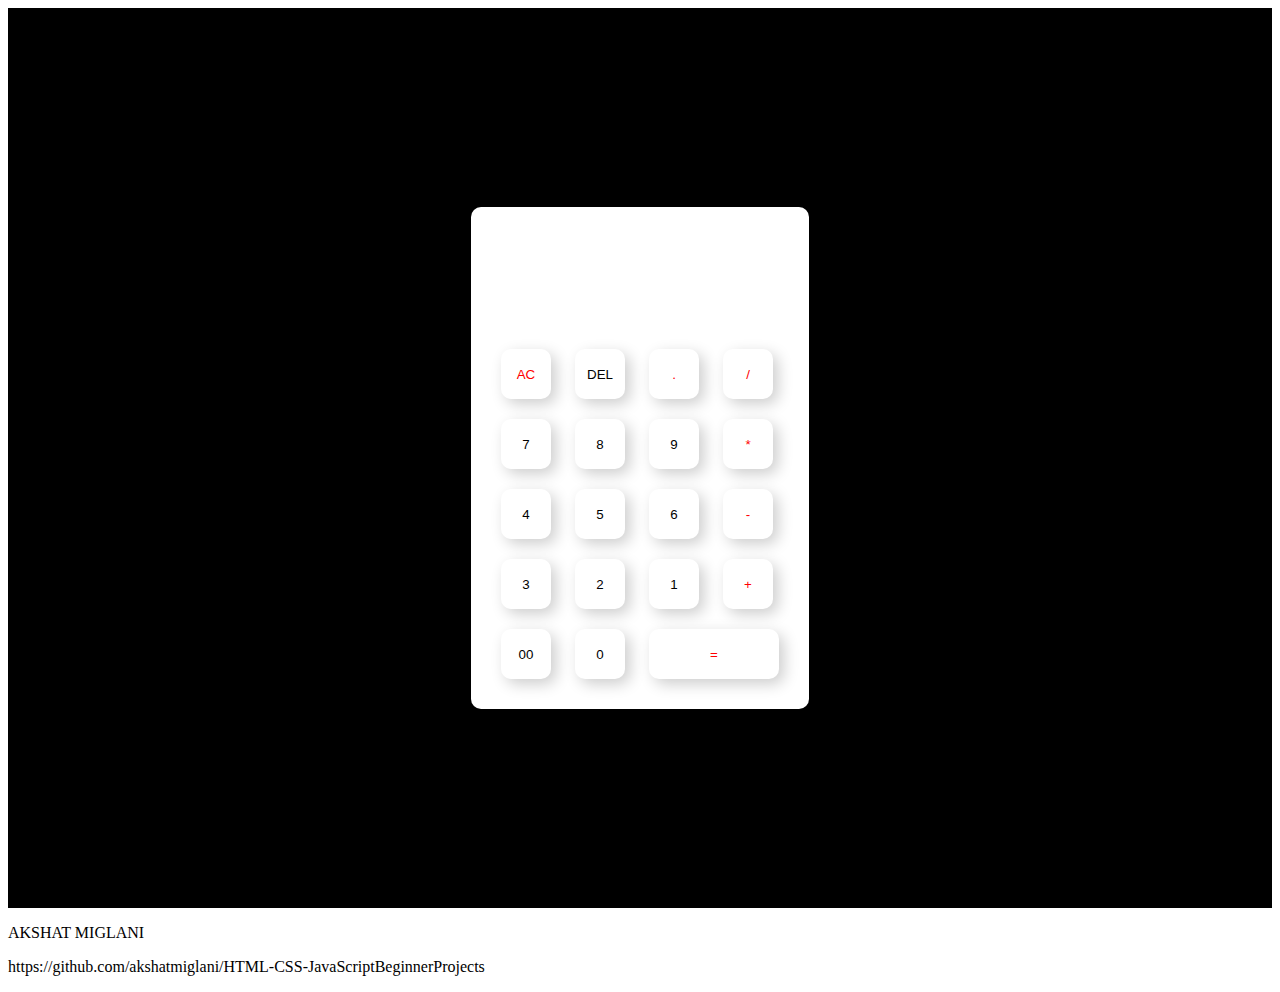
<file: CALCULATOR/index.html>
<!DOCTYPE html>
<html lang="en">
<head>
    <meta charset="UTF-8">
    <meta http-equiv="X-UA-Compatible" content="IE=edge">
    <meta name="viewport" content="width=device-width, initial-scale=1.0">
    <title>Calculator</title>
    <link rel="stylesheet" href="styles.css">
</head>
<body>
    <script href="script.js"></script>
    <div class="container">
        <div class="calc">
            <form>
                <div class="screen">
                    <input type="text" name="display">
                </div>
                <div>
                    <input type="button" value="AC" onclick="display.value = ''  " class="operator">

                    <input type="button" value="DEL" onclick="display.value = display.value.toString().slice(0,-1)">

                    <input type="button" value="." onclick="display.value += '.' " class="operator">

                    <input type="button" value="/" onclick="display.value += '/' " class="operator">
                </div>
                <div>
                    <input type="button" value="7" onclick="display.value += '7' ">

                    <input type="button" value="8" onclick="display.value += '8' ">

                    <input type="button" value="9" onclick="display.value += '9' ">

                    <input type="button" value="*" onclick="display.value += '*' " class="operator">
                </div>

                <div>
                    <input type="button" value="4" onclick="display.value += '4' ">

                    <input type="button" value="5" onclick="display.value += '5'">

                    <input type="button" value="6" onclick="display.value += '6'">

                    <input type="button" value="-" onclick="display.value += '-'" class="operator">
                </div>

                <div>
                    <input type="button" value="3" onclick="display.value += '3'">

                    <input type="button" value="2" onclick="display.value += '2'">

                    <input type="button" value="1" onclick="display.value += '1'">

                    <input type="button" value="+" onclick="display.value += '+'" class="operator">
                </div>

                <div>
                    <input type="button" value="00" onclick="display.value += '00'">

                    <input type="button" value="0" onclick="display.value += '0'">

                    <input type="button" class="eq operator" value="=" onclick="display.value = eval(display.value) " >

                </div>
            </form>
        </div>
    </div>
    <div class="akshat">
        <p>AKSHAT MIGLANI</p>
        <p>https://github.com/akshatmiglani/HTML-CSS-JavaScriptBeginnerProjects</p>

    </div>
</body>
</html>
</file>
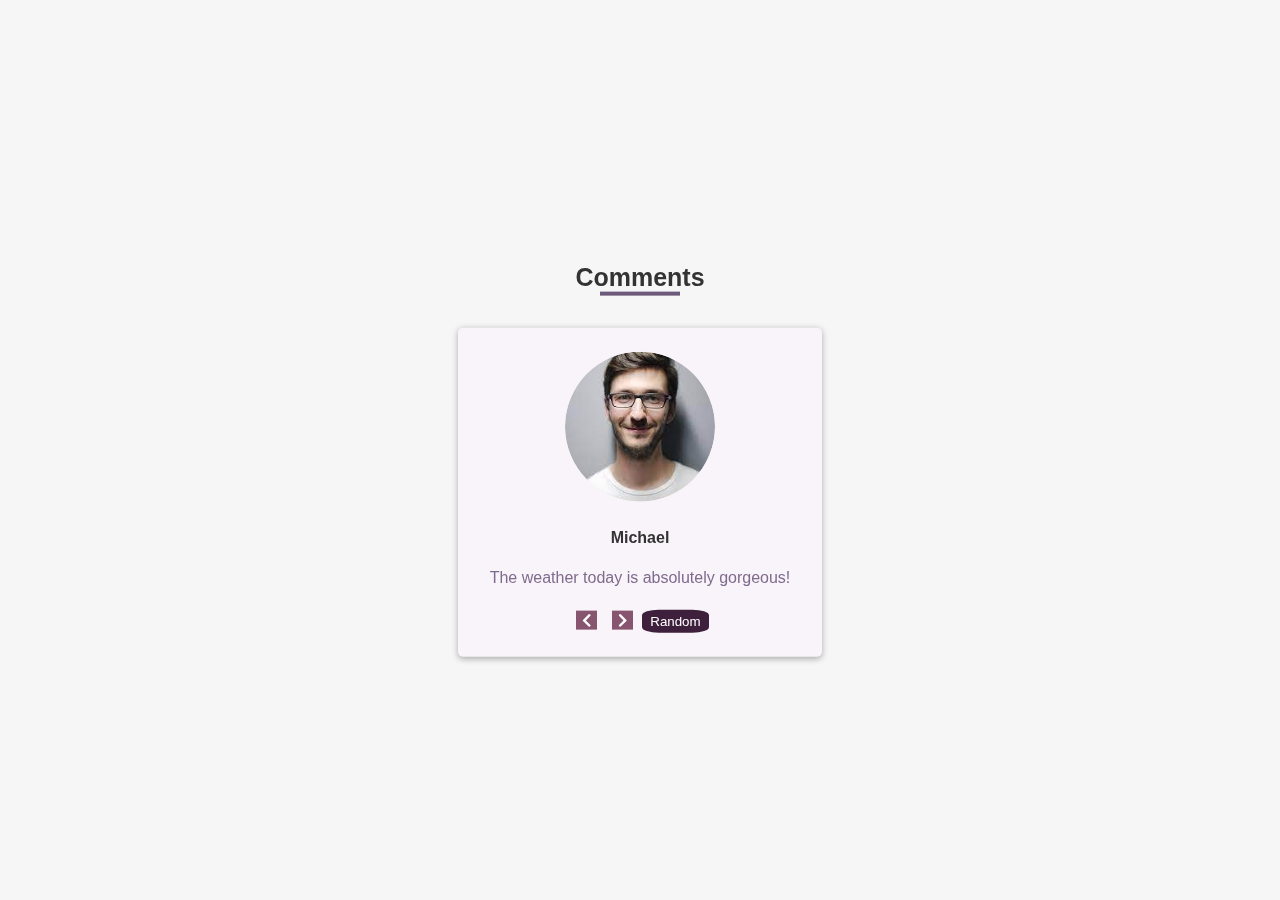
<file: Comments Viewer/index.html>
<!DOCTYPE html>
<html lang="en">
<head>
    <meta charset="UTF-8">
    <link rel="stylesheet" href="styles.css">
    <meta name="viewport" content="width=device-width, initial-scale=1.0">
    <title>NEXT-PAGE</title>
    <link
      rel="stylesheet"
      href="https://cdnjs.cloudflare.com/ajax/libs/font-awesome/5.14.0/css/all.min.css"
    />
</head>
<body>
     <section class="container">
        <div class="title">
            <h2>Comments</h2>
            <div class="line"></div>
        </div>
        <article class="comments">
            <div class="img-container">
                <img src="./1.jpg" id="img">

            </div>
            <h4 id="author">Michael</h4>
            <p id="info">Lorem ipsum dolor sit amet consectetur adipisicing elit. Reprehenderit, tempore?</p>
            <div class="buttons">
                <button class="prev">
                    <i class="fas fa-chevron-left"></i>
                </button>
                
                <button class="next">
                    <i class="fas fa-chevron-right"></i>
                </button>
                <button class="random">Random</button>
            </div>
        </article>
     </section>
    <script src="script.js"></script>
</body>
</html>
</file>
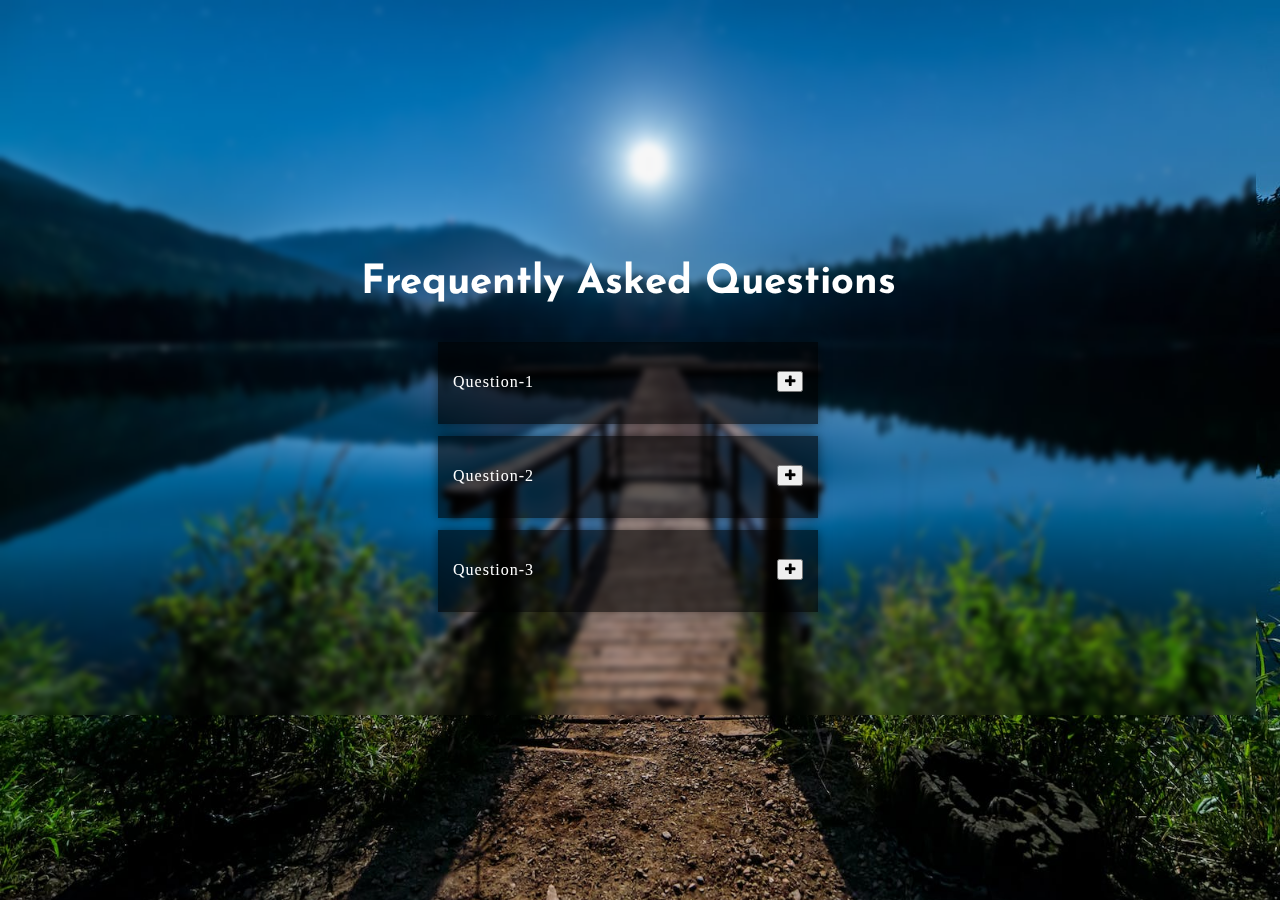
<file: FAQ-Maker/index.html>
<!DOCTYPE html>
<html lang="en">
<head>
    <meta charset="UTF-8">
    <meta name="viewport" content="width=device-width, initial-scale=1.0">
    <link rel="stylesheet" href="https://cdnjs.cloudflare.com/ajax/libs/font-awesome/4.7.0/css/font-awesome.min.css">
    <title>FAQPage</title>
    <link rel="stylesheet" href="styles.css">
    
</head>
<body>
    <div class="container">
        <div class="title">
            <h1>Frequently Asked Questions</h1>
        </div>
        <div class="questions">
            <article class="que">
                <div class="question-title">
                    <p>Question-1</p>
                    <button class="question-btn" id="rot">
                        <span class="plus">
                            <i class="fa fa-plus"></i>
                        </span> 
                        <span class="min">
                            <i class="fa fa-minus"></i>
                        </span>
                    </button>
                </div>
                <div class="question-text">
                    <p>Lorem ipsum dolor sit amet, consectetur adipisicing elit. Modi recusandae dolor ex iusto. Dolorem similique perspiciatis earum quam id minima!</p>
                </div>
            </article>
        </div>
        <div class="questions">
            <article class="que">
                <div class="question-title">
                    <p>Question-2</p>
                    <button class="question-btn" id="rot">
                        <span class="plus">
                            <i class="fa fa-plus"></i>
                        </span> 
                        <span class="min">
                            <i class="fa fa-minus"></i>
                        </span>
                    </button>
                </div>
                <div class="question-text">
                    <p>Lorem ipsum dolor sit amet, consectetur adipisicing elit. Modi recusandae dolor ex iusto. Dolorem similique perspiciatis earum quam id minima!</p>
                </div>
            </article>
        </div>
        <div class="questions">
            <article class="que">
                <div class="question-title">
                    <p>Question-3</p>
                    <button class="question-btn" id="rot">
                        <span class="plus">
                            <i class="fa fa-plus"></i>
                        </span> 
                        <span class="min">
                            <i class="fa fa-minus"></i>
                        </span>
                    </button>
                </div>
                <div class="question-text">
                    <p>Lorem ipsum dolor sit amet, consectetur adipisicing elit. Modi recusandae dolor ex iusto. Dolorem similique perspiciatis earum quam id minima!</p>
                </div>
            </article>
        </div>
    </div>
    <script src="script.js"></script>
</body>
</html>
</file>
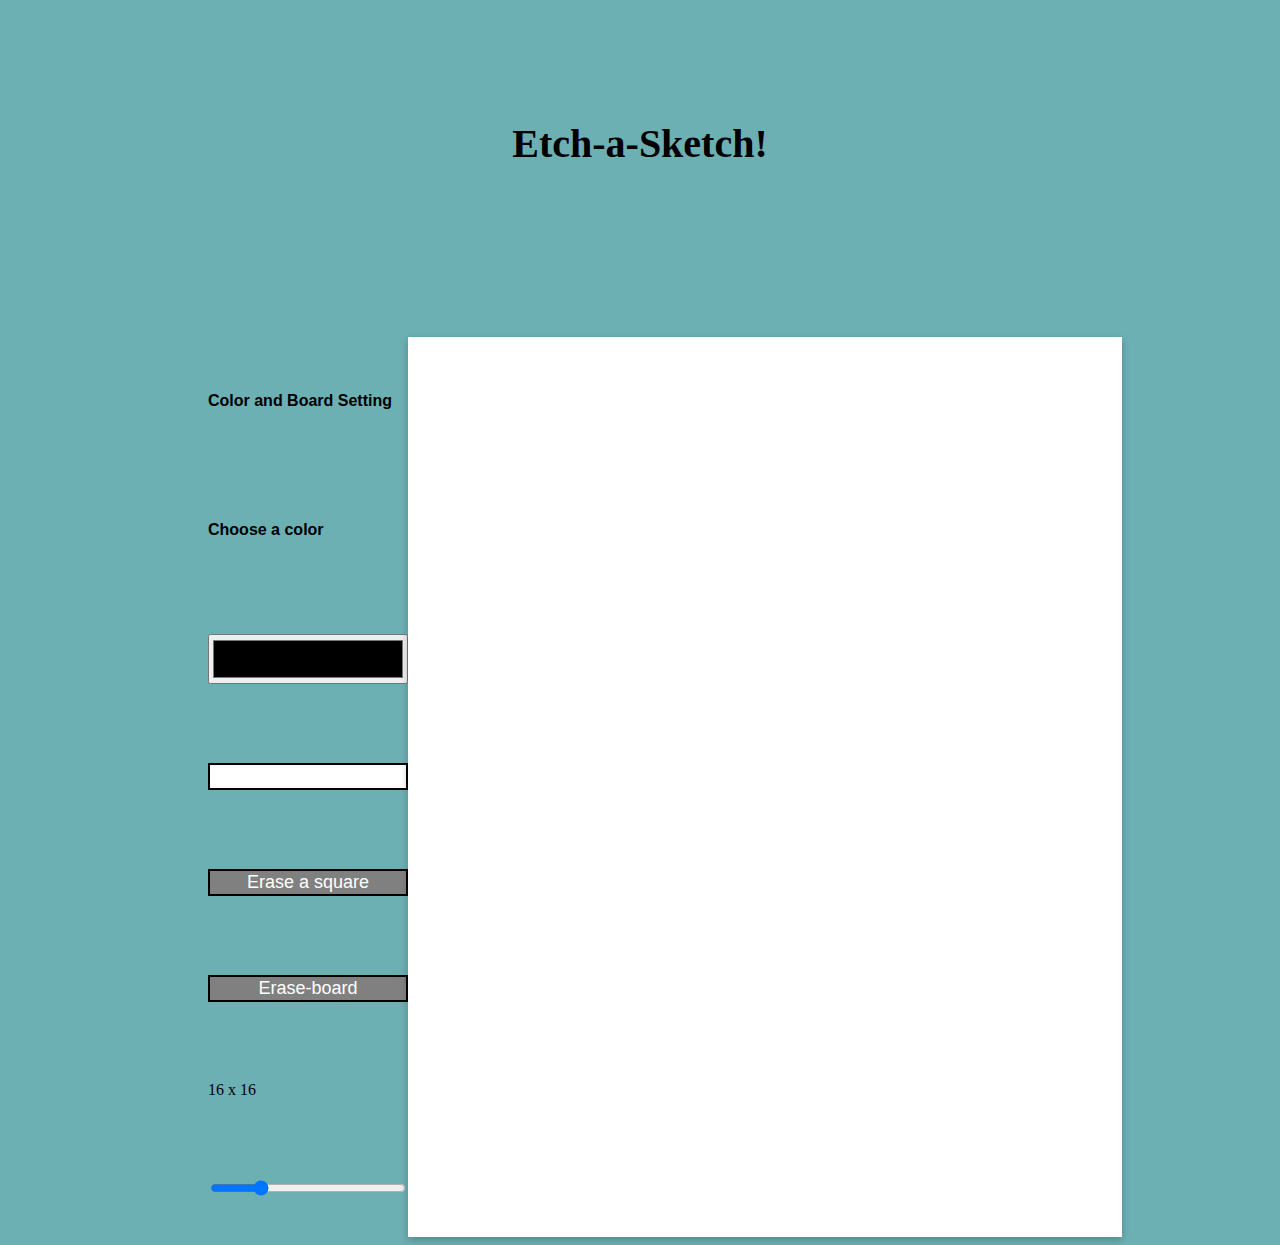
<file: SKETCH/index.html>
<!DOCTYPE html>
<html lang="en">
<head>
    <meta charset="UTF-8">
    <meta http-equiv="X-UA-Compatible" content="IE=edge">
    <meta name="viewport" content="width=device-width, initial-scale=1.0">
    <title>Sketchboard</title>
    <link rel="stylesheet" href="styles.css">
    
</head>
<body>
    <header>
    <h1>Etch-a-Sketch!</h1>
</header>
    <div class="container">
        <div class="settings"><p>Color and Board Setting</p>
            <p>Choose a color
            </p>
            <input type="color" class="color-picker" id="colorpick">
            <button class="option" id="color">Color</button>
            <button class="option" id="erase">Erase a square</button>
            <button class="option" id="clear">Erase-board</button>
            <div id="sizeValue" class="size-value">16 x 16</div>
            <input id="sizeSlider" type="range" value="16" min="1" max="64" />
        </div>
    <div  class="grid" id="box"></div>
    </div>
    <script src="script.js"></script>
</body>
</html>
</file>
<file: CALCULATOR/styles.css>
.container {
    width: 100%;
    height: 100vh;
    background-color: black;
    display: flex;
    align-items: center;
    justify-content: center;
}

.calc {
    background-color: white;
    padding:20px;
    border-radius: 10px;
}
.calc form input {
    border:0;
    outline: 0;
    width:50px;
    height:50px;
    border-radius: 10px;
    box-shadow: -8px -8px 15px rgba(255,255,255,0.1),5px 5px 15px rgba(0,0,0,0.2);
    background: transparent;
    color: black;
    margin:10px;
    cursor: pointer;
}


form .screen {
    display: flex;
    justify-content: flex-end;
    margin:20px 0;
}

form .screen input {
    text-align: right;
    flex: 1;
    font-size: 40px;
    box-shadow: none;
}

form input.eq {
    width: 130px;
}
form input.operator {
    color:red;
}
</file>
<file: Comments Viewer/styles.css>
body {
    font-family: sans-serif;
    background: #f6f6f6;
    color: #333;
    line-height: 1.5;
    font-size: 2px;
  }
  
 
  
  a {
    text-decoration: none;
  }
  
  h1,h2{
    text-transform: capitalize;
    line-height: 1.25;
    margin-bottom: 2px;
  }
  
  h1 {
    font-size: 10px;
  }
  
  h2 {
    font-size: 7px;
  }
  
  
  
  p {
    margin-bottom: 1.25rem;
    color: #7f6b8e;
  }
  
  @media screen and (min-width: 800px) {
    h1 {
      font-size: 3px;
    }
    h2 {
      font-size: 25px;
    }
    
    body {
      font-size: 1rem;
    }
    h1,h2 {
      line-height: 1;
    }
  }
  
  .section {
   
    width: 400px;
    background: #ebebeb;
    margin: 0 auto;
    padding: 20px;
    border-radius: 5px;
    
  }
  
  .container {
    position: fixed;
    top: 50%;
    left: 50%;
    transform: translate(-50%, -50%);
    padding: 10px 0;
    display: flex;
    flex-direction: column;
    justify-content: center;
    align-items: center;
  }
  
  @media screen and (min-width: 1100px) {
    .container {
      width: 95vw;
    }
  }
  
  .title {
    text-align: center;
    margin-bottom: 2rem;
  }
  
  .line {
    height: 0.25rem;
    width: 5rem;
    background: #6d597a;
    margin: 0 auto;
  }
  
  .comments {
    background: #f8f4f9;
    padding: 1.5rem 2rem;
    border-radius: 5px;
    box-shadow: 0 2px 6px rgba(0, 0, 0, 0.3);
    transition: all 0.3s linear;
    text-align: center;
  }
  
  .comments:hover {
    box-shadow: 0 4px 8px rgba(0, 0, 0, 0.3);
  }
  
  .img-container {
    position: relative;
    width: 150px;
    height: 150px;
    border-radius: 50%;
    margin: 0 auto;
    margin-bottom: 1.5rem;
    overflow: hidden;
  }
  
  #img {
    width: 100%;
    display: block;
    height: 100%;
    object-fit: cover;
    border-radius: 50%;
    position: relative;
  }
  
  .img-container::after {
    content: "";
    width: 100%;
    height: 100%;
    background: rgba(0, 0, 0, 0.5);
    position: absolute;
    top: 0;
    left: 0;
    border-radius: 50%;
    opacity: 0;
    transition: opacity 0.3s ease;
  }
  
  .img-container:hover::after {
    opacity: 1;
  }
  
  #author {
    margin-bottom: 0.25rem;
    font-weight: bold;
  }
  
  #info {
    margin-bottom: 0.75rem;
  }
  
  .prev,.next {
    color: white;
    font-size: 15px;
    background: #87556f;
    border: none;
    margin: 2px 5px;
    transition: all 0.3s linear;
    cursor: pointer;
  }
  
  .prev:hover, .next:hover {
    background: #623f55;
  }
  
  .random {
    margin-top: 0.5rem;
    background: #3e1f3c;
    color: white;
    padding: 0.25rem 0.5rem;
    text-transform: capitalize;
    border-radius: 25%;
    transition: all 0.3s linear;
    border: none;
    cursor: pointer;
  }
  
  .random:hover {
    background: #632a52;
    color: #fff;
  }
</file>
<file: FAQ-Maker/styles.css>
@import url('https://fonts.googleapis.com/css2?family=Josefin+Sans:wght@200&display=swap');

@media screen and (min-width: 992px) {
  .container {
    width: 95vw;
    height: 75vh;
  }
}

body {
  margin: 0; 
  padding: 0; 
  background-image: url(img.jpeg);
  height: 100vh; 
  width: 100%;
  background-position: center;
  background-repeat: no-repeat;
  background-size: cover;
}

.container {
  display: flex;
  padding: 20px;
  justify-content: center;
  align-items: center;
  min-height: 300px;
  background-color: transparent;
  backdrop-filter: blur(3px);
  flex-direction: column;
}

.title {
  margin-top: 15vh;
  margin-bottom: 2px;
  color: white;
  font-size: 20px;
  font-family: 'Josefin Sans', sans-serif;
}

.questions {
  padding: 15px;
  margin-top: 10px;
  color: white;
  background-color: rgba(0, 0, 0, 0.61);
  backdrop-filter: blur(3px);
  box-shadow: 0 0 10px rgba(0, 0, 0, 0.5); 
  margin-bottom: 2px;
  max-width: 350px; 
  width: 100%; }

.question-title {
  display: flex;
  justify-content: space-between;
  align-items: center;
  text-transform: capitalize;
  padding-bottom: 2px;
  letter-spacing: 1px;
  gap: 5px;
}

.question-text {
  font-style: italic;
  border-top: 1px solid white;
}

#rot:hover {
  transform: rotate(100deg);
  --transition: all 0.3s linear;
}

.question-text {
  display: none;
}

.show-text .question-text {
  display: block;
}

.min {
  display: none;
}

.show-text .min {
  display: inline;
}

.show-text .plus {
  display: none;
}
</file>
<file: SKETCH/styles.css>
h1 {
    font-size: 40px;
    text-align: center;
    margin-top: 100px;
    padding:20px ;
    margin-bottom: 150px;


}
html {
    
    position: relative;
    min-height: 100%;
  }
body {
    background-color: rgb(109, 176, 180);
    
}

.container {
    display: flex;
    flex-direction: row;
    justify-content: space-around;
    align-items: left;
    width:auto;
    height: auto;
    margin-left: 200px;
    margin-right: 150px;
}
.settings {
    display: flex;
    flex-direction: column;
    justify-content: space-around;
    align-items: left;
}

button.active {
    background-color: white;
  }
  
  button,
  input[type='color'] {
    transition: transform 0.1s ease-in-out;
  }
  
  button:hover,
  input[type='color']:hover {
    transform: scale(1.05);
  }
  
.option {
    border: 2px solid black;
    font-size:large;
    color:white;
    background-color: grey;
}

.color-picker {
    width: 200px;
    height:50px;
    color: white;
}

p {
    font-family: 'Lucida Sans', 'Lucida Sans Regular', 'Lucida Grande', 'Lucida Sans Unicode', Geneva, Verdana, sans-serif;
    font-weight: bold;
}

.grid {
    display: grid;
    width: 900px;
    height: 900px;
    background-color: white;
    box-shadow: rgba(0, 0, 0, 0.24) 0px 3px 8px;
  }
</file>
